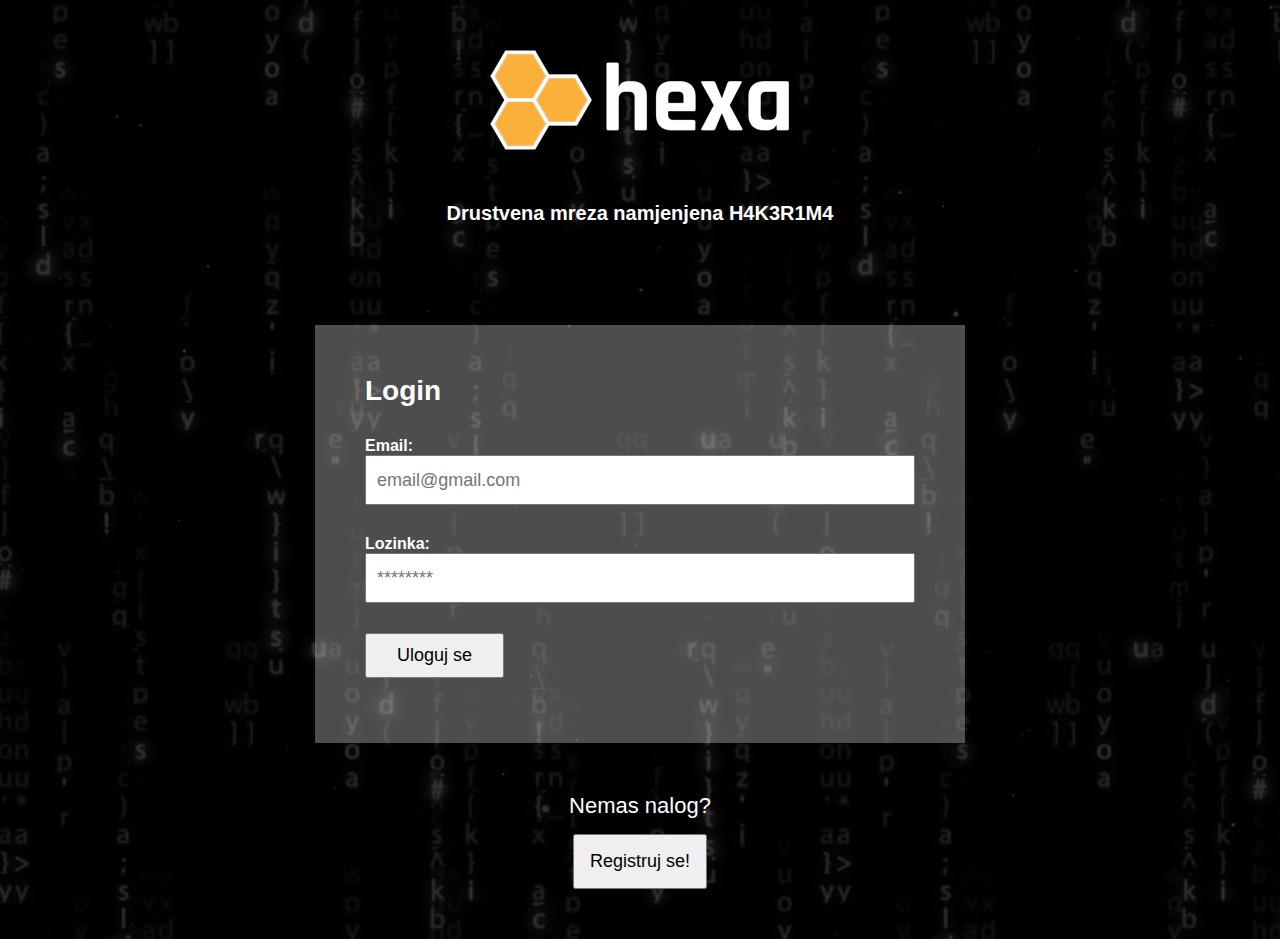
<file: SocialNetwork-main/index.html>
<!DOCTYPE html>
<html lang="en">
  <head>
    <meta charset="UTF-8" />
    <meta http-equiv="X-UA-Compatible" content="IE=edge" />
    <meta name="viewport" content="width=device-width, initial-scale=1.0" />
    <link rel="stylesheet" type="text/css" href="./style.css" />
    <title>Hexa</title>
  </head>
  <body>
    <div class="logo">
      <img src="./img/logo.png" />
    </div>
    <h1>Drustvena mreza namjenjena H4K3R1M4</h1>

    <div class="main-wrapper">
      <form id="loginForm">
        <h2>Login</h2>

        <div>
          <label>Email:</label>
          <input
            type="email"
            name="email"
            id="login_email"
            placeholder="email@gmail.com"
          />
        </div>

        <div>
          <label>Lozinka:</label>
          <input
            type="password"
            name="password"
            id="login_lozinka"
            placeholder="********"
          />
        </div>

        <div>
          <button>Uloguj se</button>
        </div>
      </form>
    </div>

    <div class="no-acc-register">
      <p>Nemas nalog?</p>
      <button id="registracija">Registruj se!</button>
    </div>

    <div class="custom-modal">
      <button id="closeModal">X</button>

      <form id="registrationForm">
        <h2>Registracija korisnika</h2>

        <div>
          <label for="korisnicko_ime">Korisnicko ime: *</label>
          <input
            id="korisnicko_ime"
            type="text"
            name="korisnicko_ime"
            placeholder="username123"
          />
        </div>

        <div>
          <label for="email">Email adresa: *</label>
          <input
            id="email"
            type="text"
            name="register_email"
            placeholder="email@gmail.com"
          />
        </div>

        <div>
          <label for="lozinka">Lozinka: *</label>
          <input
            id="lozinka"
            type="password"
            name="register_lozinka"
            placeholder="********"
          />
        </div>

        <div>
          <label for="ponovi_lozinku">Ponovi lozinku: *</label>
          <input
            id="ponovi_lozinku"
            type="password"
            name="ponovi_lozinku"
            placeholder="********"
          />
        </div>

        <div>
          <button>Registruj se</button>
        </div>
      </form>
    </div>

    <script src="./js/Validator.js"></script>
    <script src="./js/Session.js"></script>
    <script src="./js/User.js"></script>
    <script src="./js/app.js"></script>
  </body>
</html>
</file>
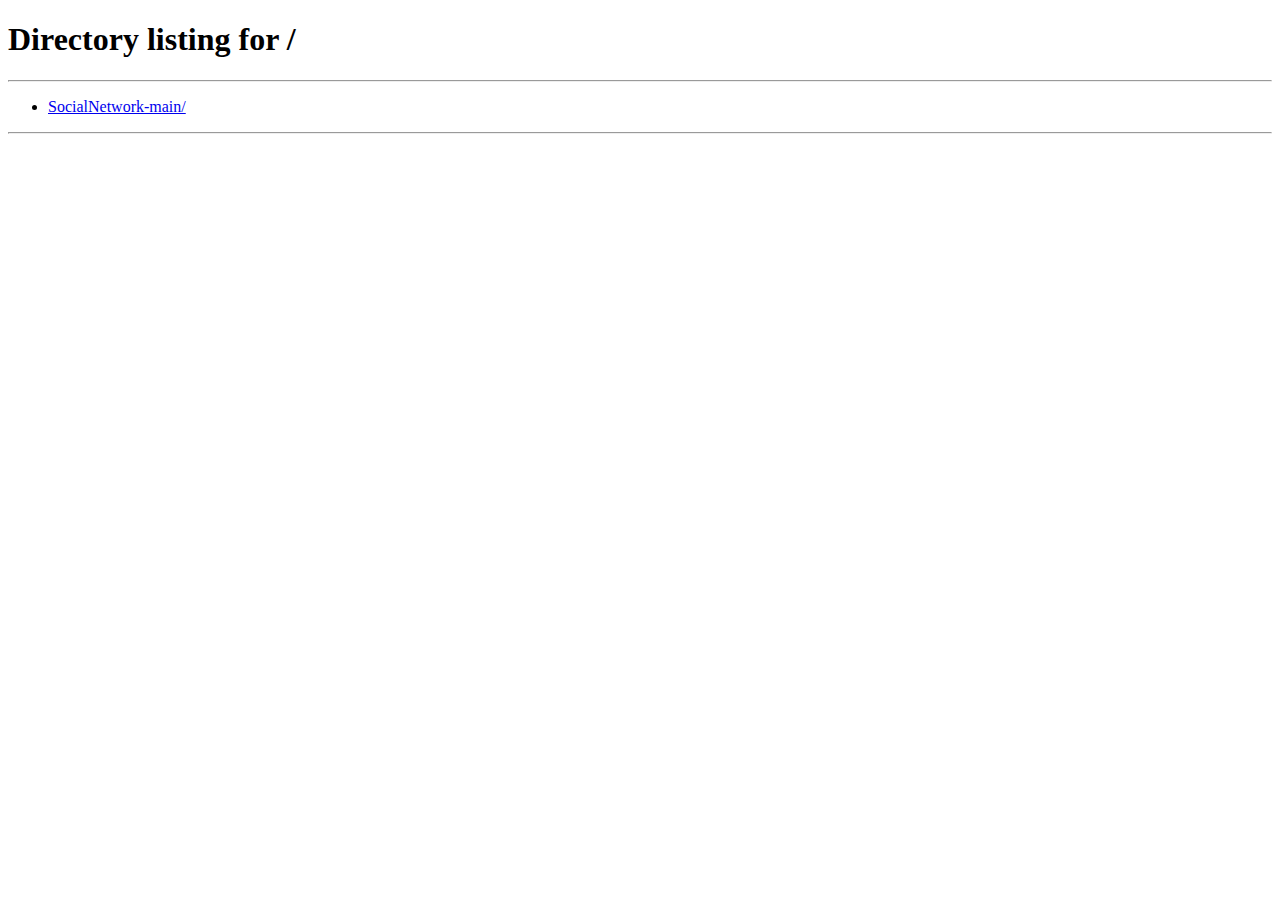
<file: SocialNetwork-main/hexa.html>
<!DOCTYPE html>
<html lang="en">
  <head>
    <meta charset="UTF-8" />
    <meta http-equiv="X-UA-Compatible" content="IE=edge" />
    <meta name="viewport" content="width=device-width, initial-scale=1.0" />
    <link
      href="https://cdn.jsdelivr.net/npm/bootstrap@5.2.2/dist/css/bootstrap.min.css"
      rel="stylesheet"
      integrity="sha384-Zenh87qX5JnK2Jl0vWa8Ck2rdkQ2Bzep5IDxbcnCeuOxjzrPF/et3URy9Bv1WTRi"
      crossorigin="anonymous"
    />
    <link rel="stylesheet" type="text/css" href="style.css" />
    <title>Hexa</title>
  </head>
  <body>
    <div class="container">
      <div class="row">
        <div class="col-md-3">
          <div class="inner-container left-side">
            <img src="./img/profile.jpg" class="profile" />

            <p><b id="username"></b></p>
            <p id="email"></p>

            <button id="editAccount">Izmjeni nalog</button>
            <button id="logout">Odjavi se</button>
          </div>
        </div>

        <div class="col-md-9">
          <div class="inner-container right-side">
            <form id="postForm">
              <textarea
                id="postContent"
                placeholder="Napisi nesto..."
              ></textarea>
              <button>Objavi</button>
            </form>

            <div id="allPostsWrapper"></div>
          </div>
        </div>
      </div>
    </div>

    <div class="custom-modal">
      <button id="closeModal">X</button>

      <form id="editForm">
        <h2>Izmijeni svoj profil</h2>

        <div>
          <label for="korisnicko_ime">Korisnicko ime: *</label>
          <input
            id="korisnicko_ime"
            type="text"
            name="korisnicko_ime"
            placeholder="username123"
          />
        </div>

        <div>
          <label for="edit_email">Email adresa: *</label>
          <input
            id="edit_email"
            type="text"
            name="register_email"
            placeholder="email@gmail.com"
          />
        </div>

        <div>
          <button>Izmijeni</button>
        </div>
      </form>

      <hr />

      <button id="deleteProfile">OBRISI PROFIL</button>
    </div>

    <script src="./js/Session.js"></script>
    <script src="./js/User.js"></script>
    <script src="./js/Comment.js"></script>
    <script src="./js/Post.js"></script>
    <script src="./js/hexa.js"></script>
  </body>
</html>
</file>
<file: SocialNetwork-main/style.css>
* {
  margin: 0;
  padding: 0;
  box-sizing: border-box;
}

html {
  font-size: 62.5%;
}

body {
  font-family: sans-serif;
  padding: 5rem;
  background-image: url("./img/bg.jpg");
  color: #fff;
  background-size: cover;
  box-shadow: rgba(0, 0, 0, 0.8) 0 0 0 10000px inset;
}

button {
  cursor: pointer;
}

h1 {
  text-align: center;
  margin-bottom: 10rem;
}

h2 {
  margin-bottom: 1.5rem;
  font-weight: bold;
  font-size: 2.8rem;
}

.logo {
  text-align: center;
  margin-bottom: 5rem;
}

.main-wrapper {
  max-width: 65rem;
  margin: auto;
  background-color: rgba(255, 255, 255, 0.3);
  padding: 5rem;
}

form div {
  padding: 1.5rem 0;
}

form div label {
  display: block;
  font-weight: bold;
  font-size: 1.6rem;
}

form div input {
  height: 5rem;
  width: 100%;
  font-size: 1.8rem;
  padding: 0 1rem;
}

form div button {
  cursor: pointer;
  padding: 1rem 3rem;
  font-size: 1.8rem;
}

form ul {
  list-style: none;
}

form ul li {
  color: rgb(240, 33, 33);
  font-size: 1.8rem;
}

.no-acc-register {
  text-align: center;
  margin-top: 5rem;
}

.no-acc-register button {
  padding: 1.5rem;
  font-size: 1.8rem;
  cursor: pointer;
}

.no-acc-register p {
  font-size: 2.2rem;
  margin-bottom: 1.5rem;
}

.custom-modal {
  display: none;
  background-color: black;
  box-shadow: rgba(255, 255, 255, 0.8) 0 0 1000px 1000px;
  max-width: 65rem;
  margin: auto;
  padding: 5rem;
  position: absolute;
  top: 10%;
  left: 0;
  right: 0;
  width: 100%;
}

.custom-modal button#closeModal {
  height: 2rem;
  width: 2rem;
  color: #fff;
  background: transparent;
  border: none;
  font-size: 2.5rem;
  font-weight: bold;
  position: absolute;
  right: 3rem;
  top: 3rem;
}

.inner-container {
  border: 1px solid green;
  padding: 1.5rem;
}

.inner-container.left-side {
  text-align: center;
}

.inner-container img.profile {
  width: 70%;
  border-radius: 50%;
  display: block;
  margin: auto;
  border: 5px solid white;
  margin-bottom: 2rem;
}

.inner-container.right-side form {
  display: flex;
  height: 10rem;
}

.inner-container.right-side form textarea {
  width: 85%;
  border: 0;
  padding: 1rem;
  resize: none;
  outline-color: green;
}

.inner-container.right-side form button {
  border: 0;
  width: 15%;
}

#deleteProfile {
  border: 2px solid red;
  color: red;
  padding: 5px 15px;
}

#allPostsWrapper .single-post {
  background-color: #eaeaea;
  padding: 1.5rem;
  margin-top: 1.5rem;
  color: #000;
}

#allPostsWrapper .single-post .post-content {
  padding-bottom: 1rem;
  border-bottom: 1px solid black;
  margin-bottom: 1rem;
  font-size: 2.2rem;
}

#allPostsWrapper .single-post .post-actions {
  display: flex;
  justify-content: space-between;
  color: grey;
}

#allPostsWrapper .single-post .post-actions div button.like-btn {
  background-image: url("./img/like.png");
  padding: 5px 15px 5px 40px;
  background-repeat: no-repeat;
  background-position: 10px;
  border: 0;
}

#allPostsWrapper .single-post .post-actions div button.comment-btn {
  background-image: url("./img/comment.png");
  padding: 5px 15px 5px 40px;
  background-repeat: no-repeat;
  background-position: 10px;
  border: 0;
}

#allPostsWrapper .single-post .post-actions div button.remove-btn {
  border-color: red;
  color: red;
  padding: 5px 15px;
}

#allPostsWrapper .single-post .post-comments form {
  height: 3rem;
  margin-top: 1.5rem;
}

#allPostsWrapper .single-post .post-comments form input {
  width: 85%;
  padding: 0 1rem;
}

#allPostsWrapper .single-post .post-comments form button {
  width: 15%;
  background-color: grey;
}

#allPostsWrapper .single-post .post-comments {
  display: none;
}

#allPostsWrapper .single-post .post-comments .single-comment {
  border: 1px dotted green;
  padding: 1rem;
  margin-top: 1rem;
}
</file>
